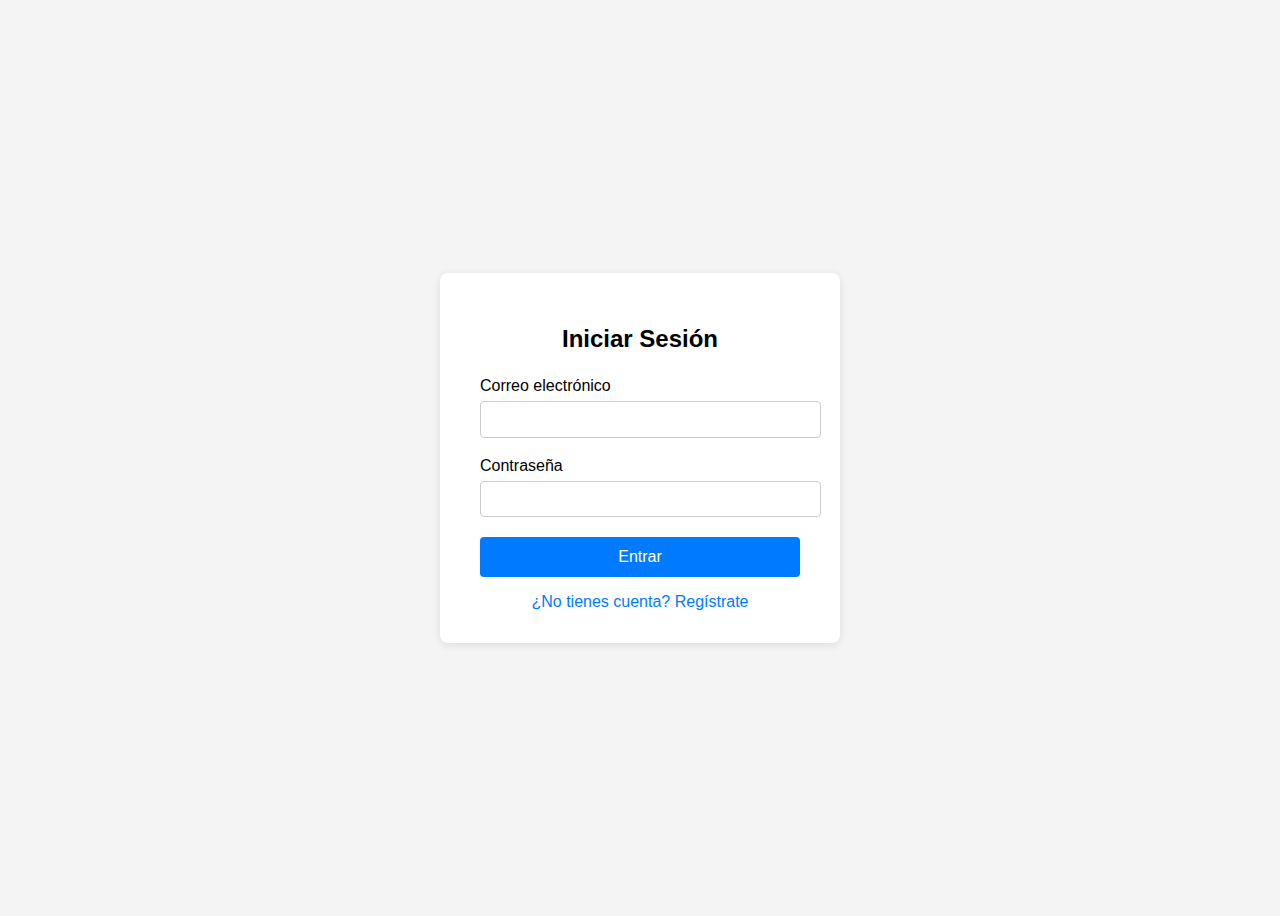
<file: src/index.html>
<!DOCTYPE html>
<html lang="es">
<head>
  <meta charset="UTF-8">
  <title>Redireccionando...</title>
  <script>
    window.location.href = "html/login.html";
  </script>
</head>
<body>
  Redirigiendo a login...
</body>
</html>
</file>
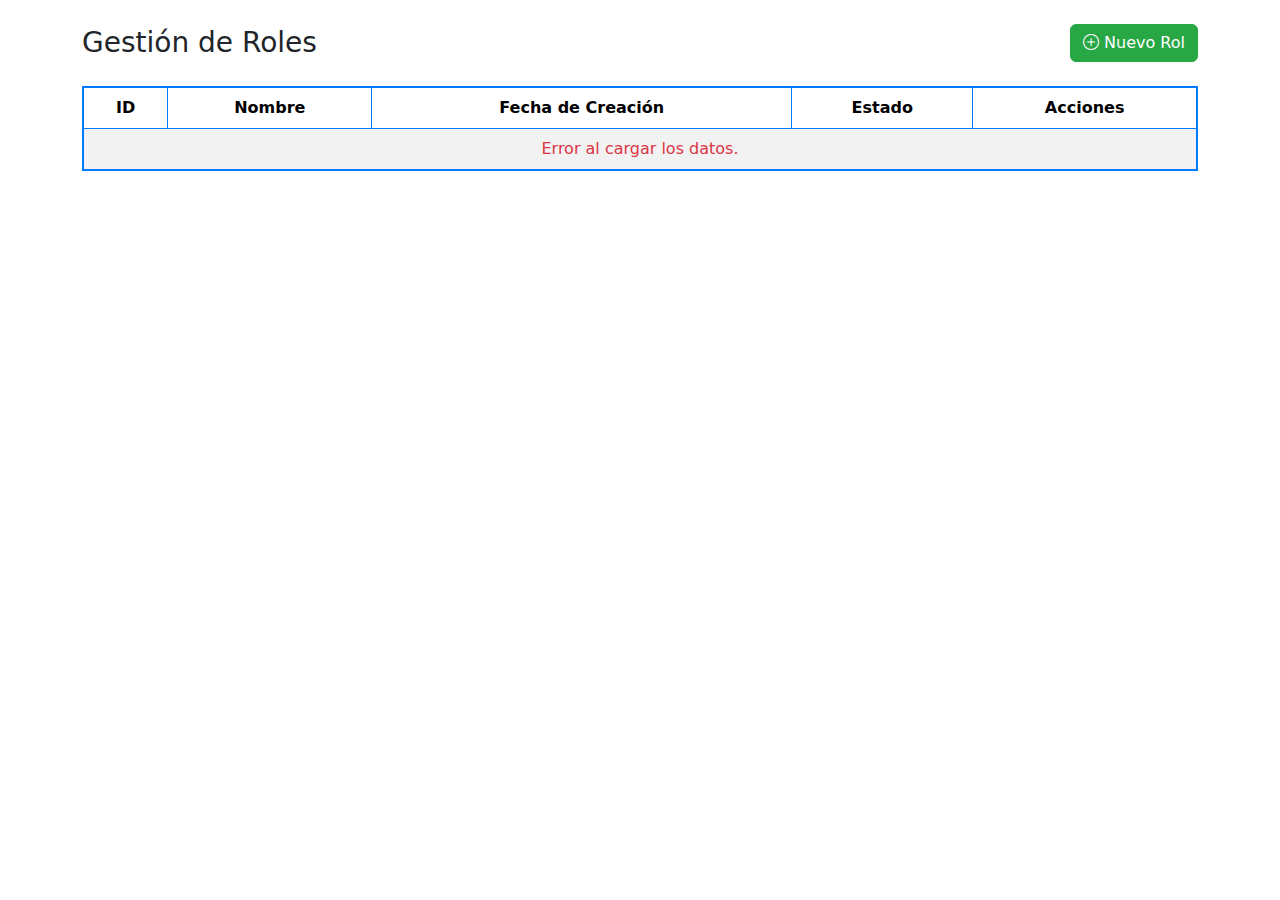
<file: src/content/roles.html>
<!DOCTYPE html>
<html lang="es">
<head>
  <meta charset="UTF-8">
  <title>Gestión de Roles</title>
  <meta name="viewport" content="width=device-width, initial-scale=1">

  <!-- Bootstrap CSS -->
  <link href="https://cdn.jsdelivr.net/npm/bootstrap@5.3.2/dist/css/bootstrap.min.css" rel="stylesheet">
  <link rel="stylesheet" href="https://cdn.jsdelivr.net/npm/bootstrap-icons@1.10.5/font/bootstrap-icons.css">

  <style>
    .table th, .table td {
      text-align: center;
      vertical-align: middle;
    }
    .table thead {
      background-color: #007bff;
      color: white;
    }
    .table-striped tbody tr:nth-child(odd) {
      background-color: #f2f2f2;
    }
    .table-bordered {
      border: 2px solid #007bff;
    }
    .table-hover tbody tr:hover {
      background-color: #f1f1f1;
    }
    #nuevoRolBtn {
      background-color: #28a745;
      border-color: #28a745;
    }
    #nuevoRolBtn:hover {
      background-color: #218838;
      border-color: #1e7e34;
    }
  </style>
</head>
<body>

<div class="container mt-4">


  <div class="d-flex justify-content-between align-items-center mb-4">
    <h3 class="mb-0">Gestión de Roles</h3>
    <button id="nuevoRolBtn" class="btn btn-primary" data-bs-toggle="modal" data-bs-target="#nuevoRolModal">
      <i class="bi bi-plus-circle"></i> Nuevo Rol
    </button>
  </div>

  <div class="table-responsive">
    <table class="table table-striped table-bordered table-hover">
      <thead>
        <tr>
          <th>ID</th>
          <th>Nombre</th>
          <th>Fecha de Creación</th>
          <th>Estado</th>
          <th>Acciones</th>
        </tr>
      </thead>
      <tbody id="tablaRolesBody">
        <!-- Los roles se cargarán aquí -->
      </tbody>
    </table>
  </div>
</div>

<!-- Modal para Nuevo Rol -->
<div class="modal fade" id="nuevoRolModal" tabindex="-1" aria-labelledby="nuevoRolModalLabel" aria-hidden="true">
  <div class="modal-dialog">
    <div class="modal-content">
      <div class="modal-header">
        <h5 class="modal-title" id="nuevoRolModalLabel">Nuevo Rol</h5>
        <button type="button" class="btn-close" data-bs-dismiss="modal" aria-label="Cerrar"></button>
      </div>
      <div class="modal-body">
        <form id="formNuevoRol">
          <div class="mb-3">
            <label for="rolNombre" class="form-label">Nombre del Rol</label>
            <input type="text" class="form-control" id="rolNombre" required>
          </div>
          <div class="mb-3">
            <label for="rolEstado" class="form-label">Estado</label>
            <select class="form-select" id="rolEstado" required>
              <option value="true">Activo</option>
              <option value="false">Inactivo</option>
            </select>
          </div>
        </form>
      </div>
      <div class="modal-footer">
        <button type="button" class="btn btn-secondary" data-bs-dismiss="modal">Cerrar</button>
        <button type="submit" class="btn btn-primary" id="guardarRolBtn">Guardar</button>
      </div>
    </div>
  </div>
</div>

<!-- Modal para Editar Rol -->
<div class="modal fade" id="editarRolModal" tabindex="-1" aria-labelledby="editarRolModalLabel" aria-hidden="true">
  <div class="modal-dialog">
    <div class="modal-content">
      <div class="modal-header">
        <h5 class="modal-title" id="editarRolModalLabel">Editar Rol</h5>
        <button type="button" class="btn-close" data-bs-dismiss="modal" aria-label="Cerrar"></button>
      </div>
      <div class="modal-body">
        <form id="formEditarRol">
          <input type="hidden" id="rolId">
          <div class="mb-3">
            <label for="rolNombreEditar" class="form-label">Nombre del Rol</label>
            <input type="text" class="form-control" id="rolNombreEditar" required>
          </div>
          <div class="mb-3">
            <label for="rolEstadoEditar" class="form-label">Estado</label>
            <select class="form-select" id="rolEstadoEditar" required disabled>
  <option value="true">Activo</option>
  <option value="false">Inactivo</option>
</select>

          </div>
          <div class="mb-3">
            <label for="rolFechaEditar" class="form-label">Fecha de Creación</label>
            <input type="date" class="form-control" id="rolFechaEditar" disabled required>
          </div>
        </form>
      </div>
      <div class="modal-footer">
        <button type="button" class="btn btn-secondary" data-bs-dismiss="modal">Cerrar</button>
        <button type="submit" class="btn btn-primary" id="guardarRolEditarBtn">Guardar Cambios</button>
      </div>
    </div>
  </div>
</div>

<!-- Bootstrap JS (solo una vez) -->
<script src="https://cdn.jsdelivr.net/npm/bootstrap@5.3.2/dist/js/bootstrap.bundle.min.js"></script>

<!-- Script de roles -->
<script src="../js/roles.js"></script>

<!-- Script para botón Volver -->
<script>
  document.getElementById('backBtn').addEventListener('click', function() {
    window.location.href = "http://127.0.0.1:8080/html/main-gest.html";
  });
</script>

</body>
</html>
</file>
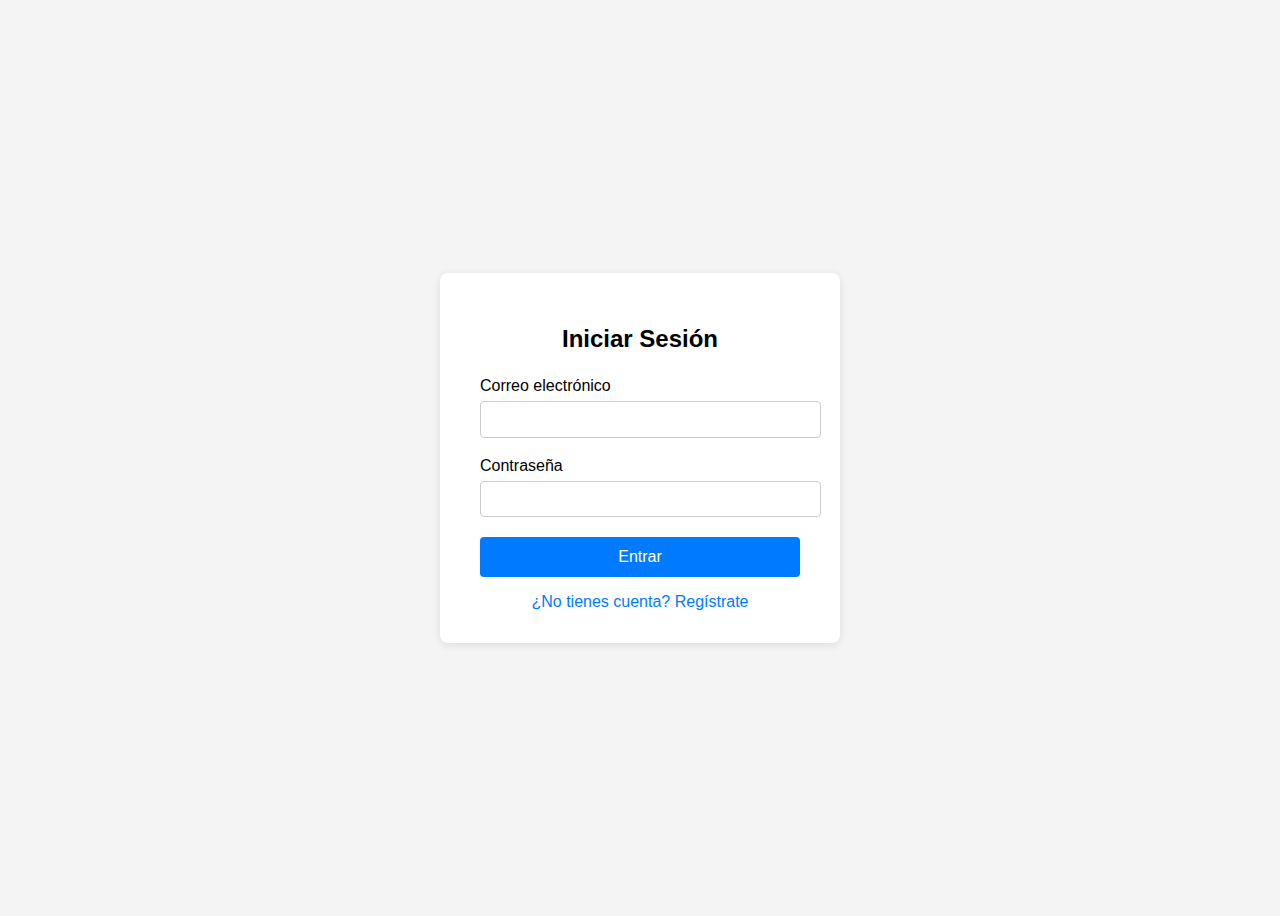
<file: src/html/login.html>
<!DOCTYPE html>
<html lang="en">
<head>
    <meta charset="UTF-8">
    <title>Login</title>
    <meta name="viewport" content="width=device-width, initial-scale=1.0">
    <link rel="stylesheet" href="../css/login.css">
</head>
<body>
    <div class="login-container">
        <h2>Iniciar Sesión</h2>
        <form>
            <div class="form-group">
                <label for="email">Correo electrónico</label>
                <input type="email" id="email" name="email" required autocomplete="username">
            </div>
            <div class="form-group">
                <label for="password">Contraseña</label>
                <input type="password" id="password" name="password" required autocomplete="current-password">
            </div>
            <button type="submit" class="login-btn">Entrar</button>
        </form>
        <a href="../html/register.html" class="register-link">¿No tienes cuenta? Regístrate</a>
    </div>
<script src="../js/login.js"></script>

</body>
</html>
</file>
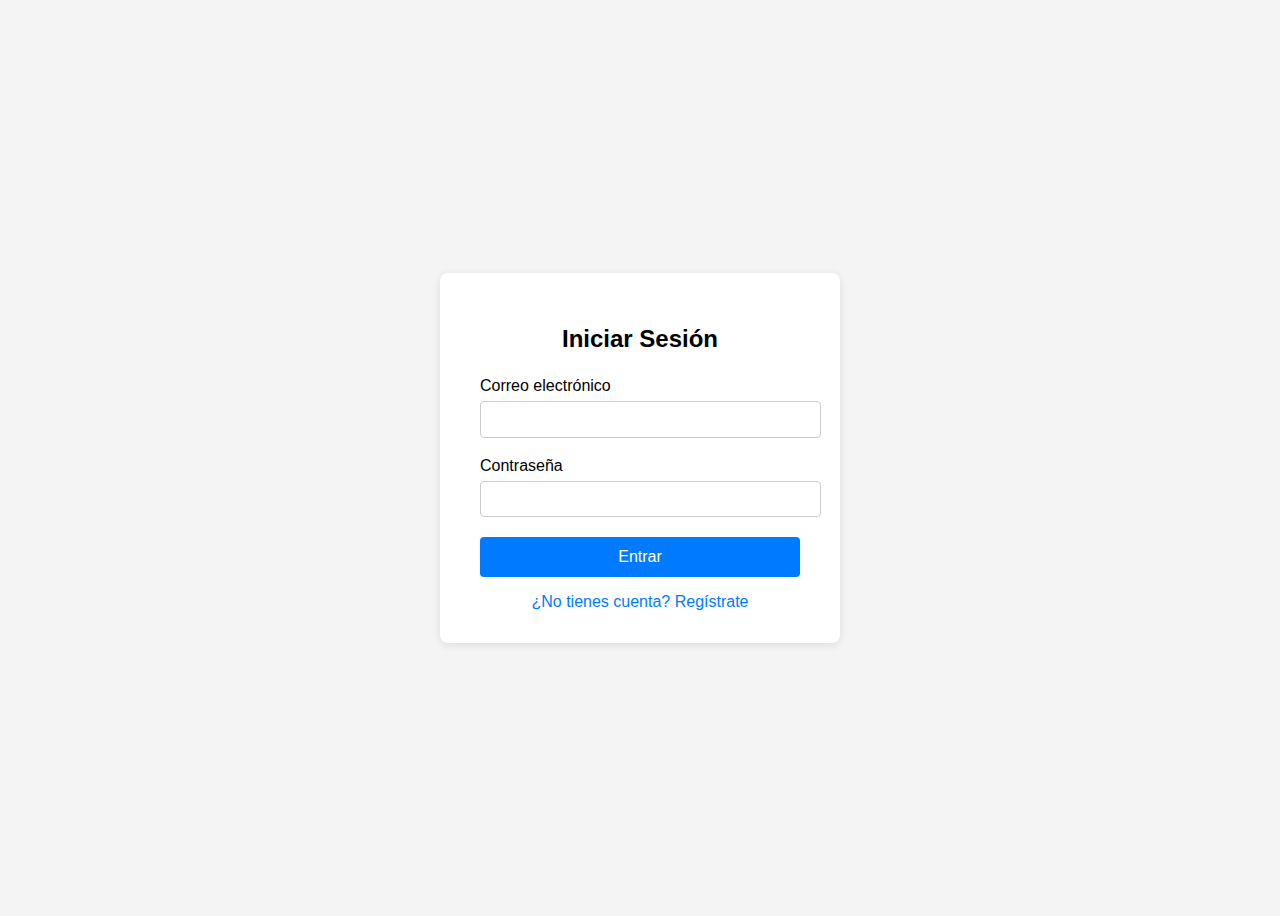
<file: src/html/main-gest.html>
<!DOCTYPE html>
<html lang="es">
<head>
  <meta charset="UTF-8">
  <title>Backoffice - Mis Hábitos</title>
  <meta name="viewport" content="width=device-width, initial-scale=1">
  <!-- Bootstrap CSS -->
  <link href="https://cdn.jsdelivr.net/npm/bootstrap@5.3.2/dist/css/bootstrap.min.css" rel="stylesheet">
  <link rel="stylesheet" href="../css/main-gest.css">
</head>
<body>
  
  <!-- Sidebar -->
  <div class="sidebar">
    <h5>Mis Hábitos</h5>
    <button class="btn btn-outline-light module-btn" data-module="dashboard">Dashboard</button>
    <button class="btn btn-outline-light module-btn" data-module="roles">Roles</button>
    <button class="btn btn-outline-light module-btn" data-module="usuarios">Usuarios</button>
    <hr>
    <div class="perfil">
      <h5 id="userEmail"></h5>
    </div>
    <button class="btn btn-danger w-100" id="logoutBtn">Cerrar Sesión</button>
  </div>

  <!-- Contenido principal -->
  <div class="content">
    <div id="modulo"></div>
  </div>

  <!-- Template oculto para el dashboard -->
  <template id="dashboard-template">
    <div class="container mt-4">
      <h3>Dashboard - Resumen del Sistema</h3>
      <p class="mb-4">Resumen general basado en los datos reales.</p>

      <div class="row g-3">
        <div class="col-md-4">
          <div class="card border-primary">
            <div class="card-body">
              <h5 class="card-title">Total de Usuarios</h5>
              <p class="card-text fs-4" id="totalUsuarios">-</p>
            </div>
          </div>
        </div>
        <div class="col-md-4">
          <div class="card border-success">
            <div class="card-body">
              <h5 class="card-title">Usuarios Activos</h5>
              <p class="card-text fs-4" id="usuariosActivos">-</p>
            </div>
          </div>
        </div>
        <div class="col-md-4">
          <div class="card border-danger">
            <div class="card-body">
              <h5 class="card-title">Usuarios Inactivos</h5>
              <p class="card-text fs-4" id="usuariosInactivos">-</p>
            </div>
          </div>
        </div>
      </div>

      <div class="mt-4">
        <h5>Usuarios por Rol</h5>
        <ul id="usuariosPorRol" class="list-group"></ul>
      </div>
    </div>
  </template>

  <!-- Bootstrap JS y Main -->
  <script src="https://cdn.jsdelivr.net/npm/bootstrap@5.3.2/dist/js/bootstrap.bundle.min.js"></script>
  <script src="../js/main.js"></script>

  <!-- Script para cargar resumen del dashboard -->
  <script>
    async function cargarResumenDashboard() {
      const token = localStorage.getItem("token");
      try {
        const response = await fetch("http://localhost:3000/api/v1/usuarios", {
          headers: {
            Authorization: `Bearer ${token}`
          }
        });

        const { data } = await response.json();

        // Total
        document.getElementById("totalUsuarios").textContent = data.length;

        // Activos / Inactivos
        const activos = data.filter(u => u.estado).length;
        const inactivos = data.length - activos;
        document.getElementById("usuariosActivos").textContent = activos;
        document.getElementById("usuariosInactivos").textContent = inactivos;

        // Por rol
        const conteoPorRol = {};
        data.forEach(u => {
          const rol = u.rol?.nombre || "Sin Rol";
          conteoPorRol[rol] = (conteoPorRol[rol] || 0) + 1;
        });

        const ul = document.getElementById("usuariosPorRol");
        ul.innerHTML = "";
        for (const rol in conteoPorRol) {
          ul.innerHTML += `<li class="list-group-item d-flex justify-content-between align-items-center">
            ${rol}
            <span class="badge bg-primary rounded-pill">${conteoPorRol[rol]}</span>
          </li>`;
        }
      } catch (error) {
        console.error("Error al cargar resumen:", error);
      }
    }
  </script>
</body>

</html>
</file>
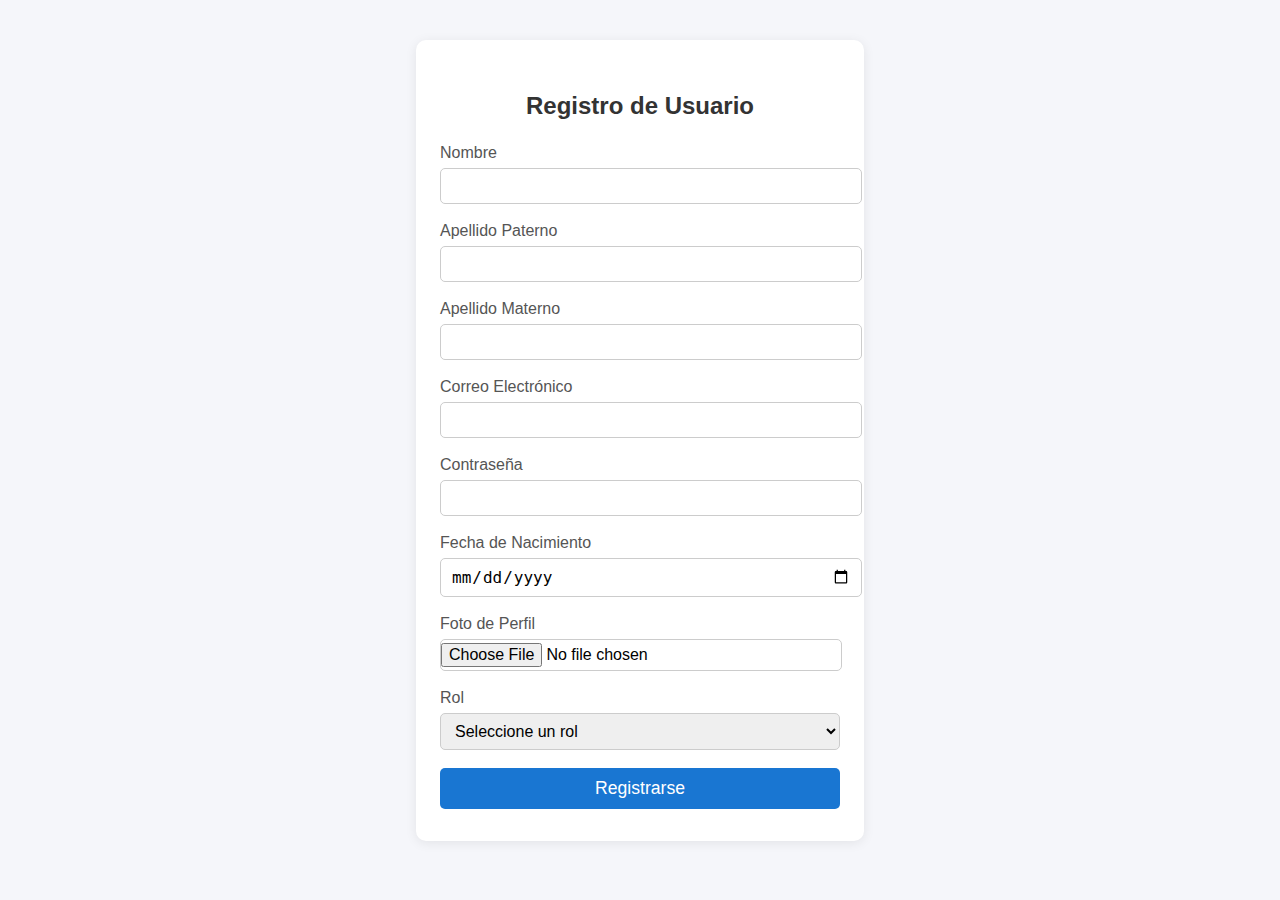
<file: src/html/register.html>
<!DOCTYPE html>
<html lang="en">
<head>
    <meta charset="UTF-8">
    <meta name="viewport" content="width=device-width, initial-scale=1.0">
    <link rel="stylesheet" href="../css/register.css">
    <title>Registro usuario</title>
</head>
<body>
    <div class="register-container">
        <h2>Registro de Usuario</h2>
        <form>
            <div class="form-group">
                <label for="nombre">Nombre</label>
                <input type="text" id="nombre" name="nombre" maxlength="250" required>
            </div>
            <div class="form-group">
                <label for="apellido_paterno">Apellido Paterno</label>
                <input type="text" id="apellido_paterno" name="apellido_paterno" maxlength="250" required>
            </div>
            <div class="form-group">
                <label for="apellido_materno">Apellido Materno</label>
                <input type="text" id="apellido_materno" name="apellido_materno" maxlength="250" required>
            </div>
            <div class="form-group">
                <label for="correo">Correo Electrónico</label>
                <input type="email" id="correo" name="correo" maxlength="100" required>
            </div>
            <div class="form-group">
                <label for="contrasena">Contraseña</label>
                <input type="password" id="contrasena" name="contrasena" maxlength="256" required>
            </div>
            <div class="form-group">
                <label for="fecha_nacimiento">Fecha de Nacimiento</label>
                <input type="date" id="fecha_nacimiento" name="fecha_nacimiento" required>
            </div>
            <div class="form-group">
                <label for="foto_perfil">Foto de Perfil</label>
                <input type="file" id="foto_perfil" name="foto_perfil" accept="image/*">
            </div>
            <div class="form-group">
                <label for="id_rol">Rol</label>
                <select id="id_rol" name="id_rol" required>
                    <option value="">Seleccione un rol</option>
                    <option value="1">Administrador</option>
                    <option value="2">Usuario</option>
                </select>
            </div>
            <button type="submit" class="register-btn">Registrarse</button>
        </form>
    </div>
</body>
</html>
</file>
<file: src/css/login.css>
body {
            font-family: Arial, sans-serif;
            background: #f4f4f4;
            display: flex;
            justify-content: center;
            align-items: center;
            height: 100vh;
        }
        .login-container {
            background: #fff;
            padding: 2rem 2.5rem;
            border-radius: 8px;
            box-shadow: 0 2px 8px rgba(0,0,0,0.1);
            width: 320px;
        }
        .login-container h2 {
            margin-bottom: 1.5rem;
            text-align: center;
        }
        .form-group {
            margin-bottom: 1.2rem;
        }
        .form-group label {
            display: block;
            margin-bottom: 0.4rem;
        }
        .form-group input {
            width: 100%;
            padding: 0.6rem;
            border: 1px solid #ccc;
            border-radius: 4px;
        }
        .login-btn {
            width: 100%;
            padding: 0.7rem;
            background: #007bff;
            color: #fff;
            border: none;
            border-radius: 4px;
            font-size: 1rem;
            cursor: pointer;
        }
        .login-btn:hover {
            background: #0056b3;
        }
        .register-link {
            display: block;
            text-align: center;
            margin-top: 1rem;
            color: #007bff;
            text-decoration: none;
        }
        .register-link:hover {
            text-decoration: underline;
        }
</file>
<file: src/css/main-gest.css>
body {
  display: flex;
  height: 100vh;
  margin: 0;
  overflow: hidden;
  font-family: 'Segoe UI', Tahoma, Geneva, Verdana, sans-serif;
}

.sidebar {
  width: 250px;
  background-color: #1f2d3d;
  padding: 1.5rem 1rem;
  color: #fff;
}

.sidebar h5 {
  font-size: 1rem;
  margin-bottom: 1.5rem;
  color: #adb5bd;
}

.sidebar button {
  width: 100%;
  margin-bottom: 0.75rem;
  text-align: left;
  font-weight: 500;
}

.sidebar hr {
  border-color: #495057;
}

.content {
  flex: 1;
  overflow-y: auto;
  padding: 2rem;
  background-color: #f8f9fa;
}
</file>
<file: src/css/register.css>
body {
            font-family: Arial, sans-serif;
            background: #f5f6fa;
            margin: 0;
            padding: 0;
        }
        .register-container {
            max-width: 400px;
            margin: 40px auto;
            background: #fff;
            padding: 32px 24px;
            border-radius: 10px;
            box-shadow: 0 2px 12px rgba(0,0,0,0.08);
        }
        .register-container h2 {
            text-align: center;
            margin-bottom: 24px;
            color: #333;
        }
        .form-group {
            margin-bottom: 18px;
        }
        .form-group label {
            display: block;
            margin-bottom: 6px;
            color: #555;
        }
        .form-group input, .form-group select {
            width: 100%;
            padding: 8px 10px;
            border: 1px solid #ccc;
            border-radius: 5px;
            font-size: 1rem;
        }
        .form-group input[type="file"] {
            padding: 3px 0;
        }
        .register-btn {
            width: 100%;
            padding: 10px;
            background: #1976d2;
            color: #fff;
            border: none;
            border-radius: 5px;
            font-size: 1.1rem;
            cursor: pointer;
            transition: background 0.2s;
        }
        .register-btn:hover {
            background: #1565c0;
        }
</file>
